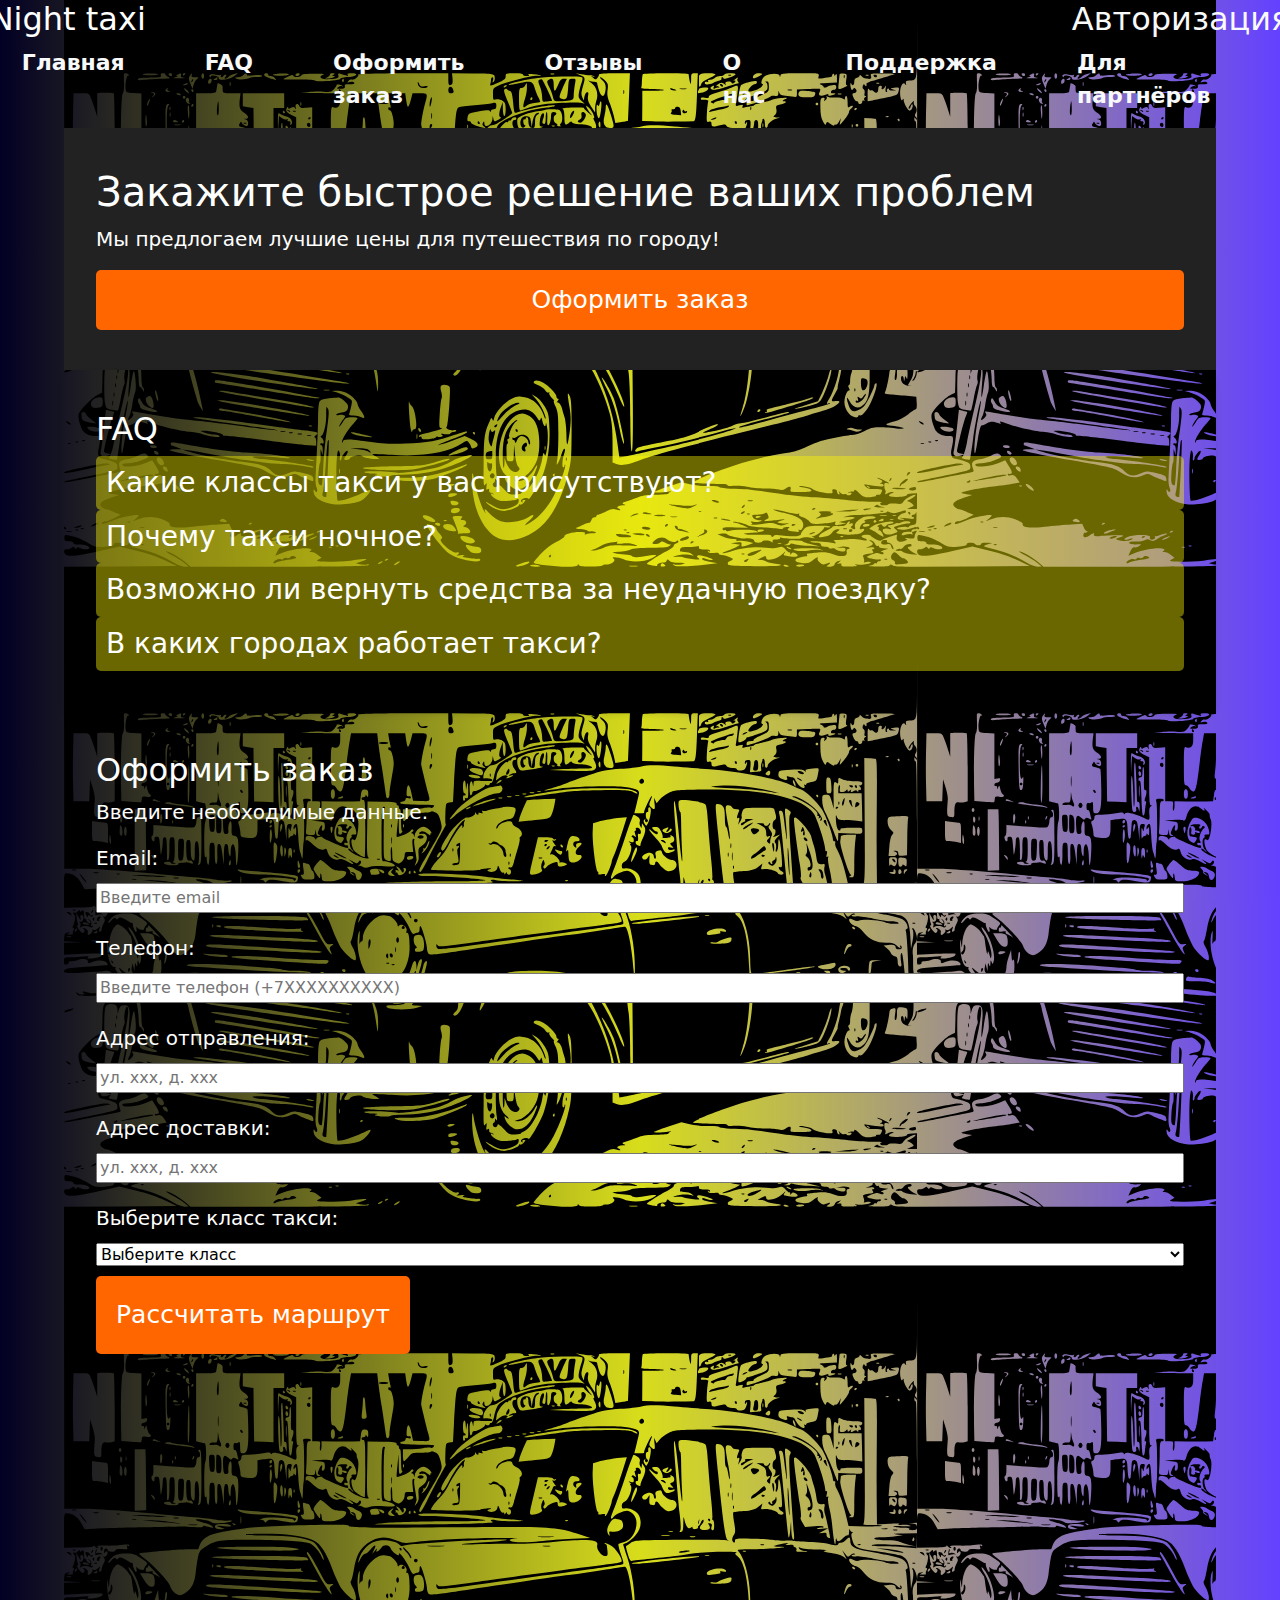
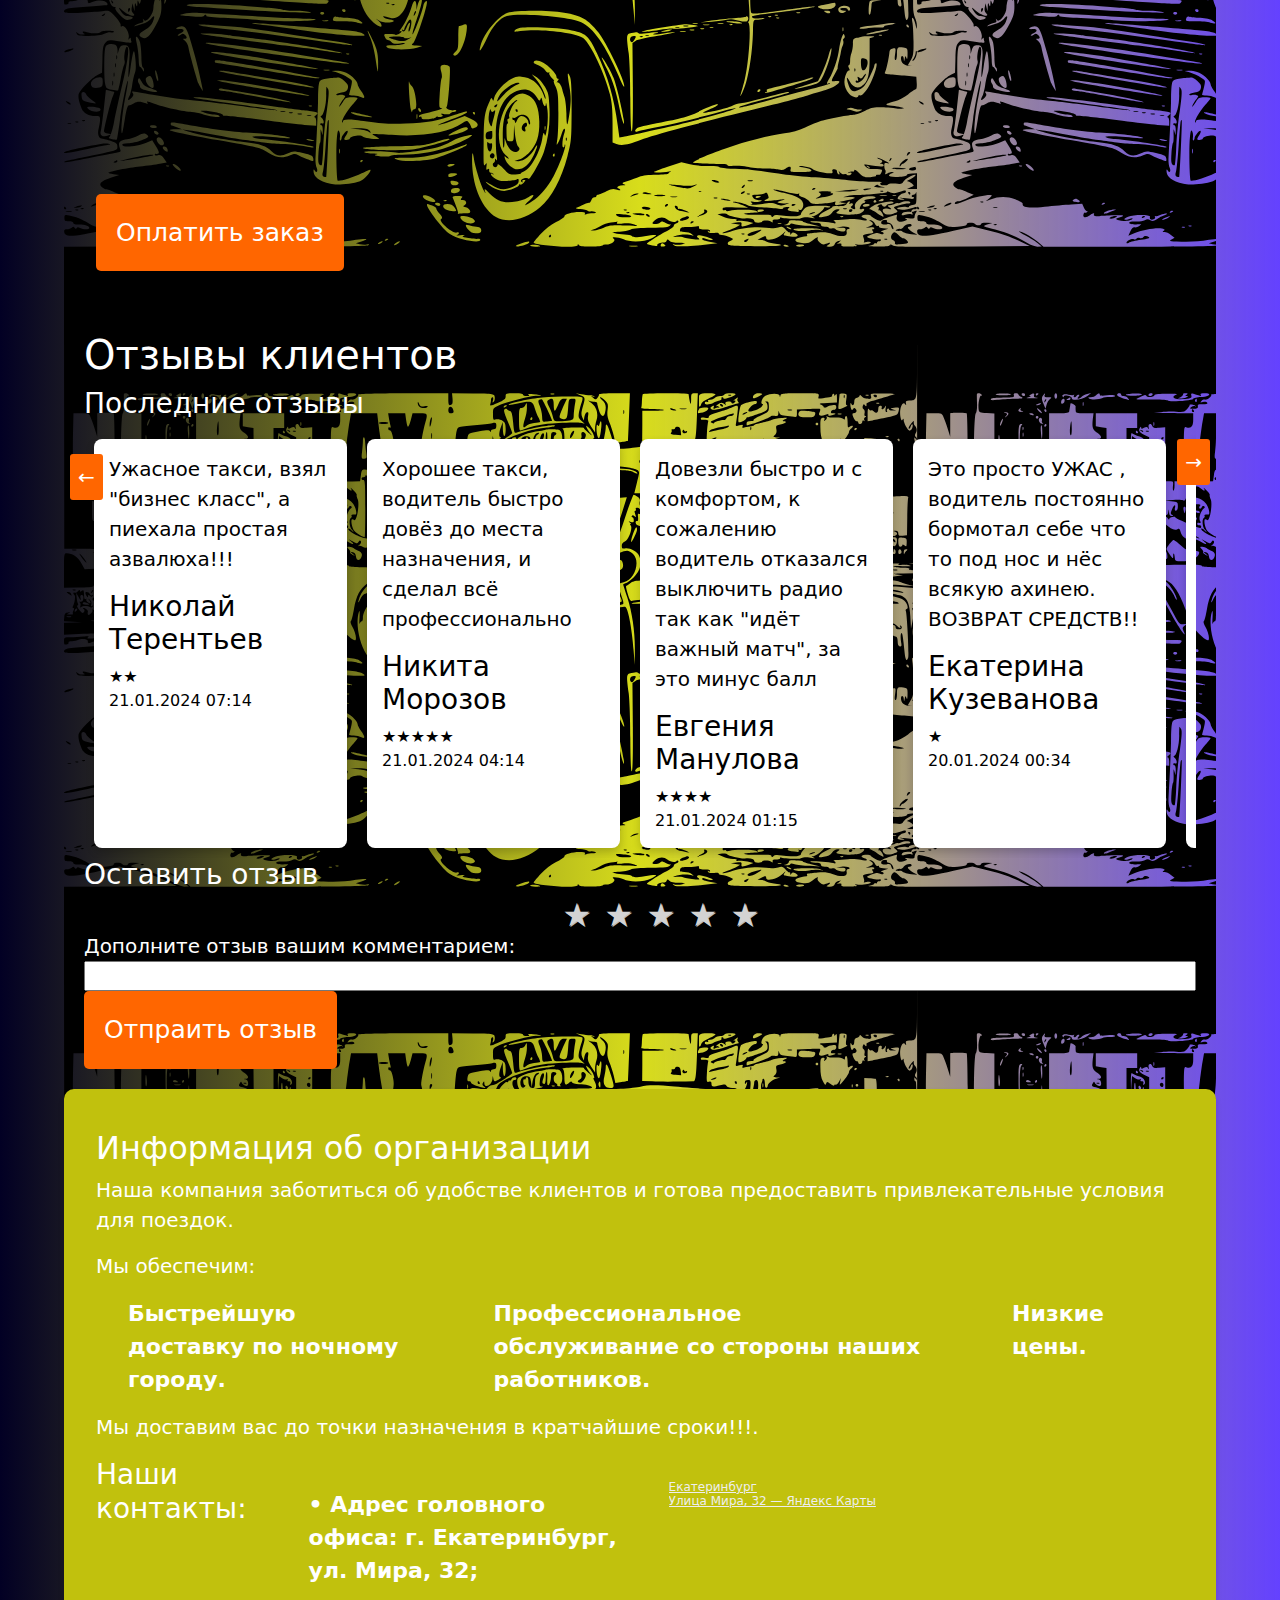
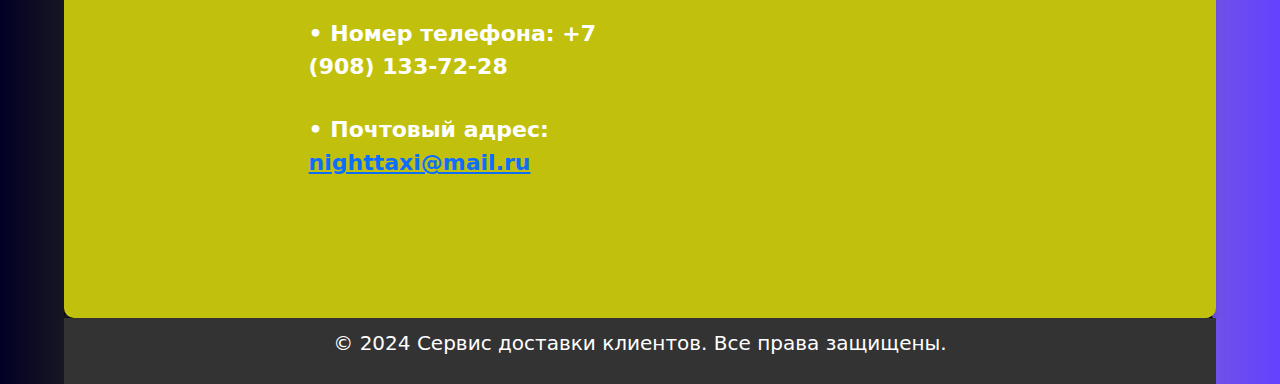
<file: index.html>
<!DOCTYPE html>
<html lang="en">
<head>
    <meta charset="UTF-8">
    <meta name="viewport" content="width=device-width, initial-scale=1.0">
    <meta http-equiv="Content-Type" content="text/html; charset=utf-8"/>
    <link rel="stylesheet" href="css/style.css"/>
    <link rel="stylesheet" href="https://cdnjs.cloudflare.com/ajax/libs/animate.css/4.1.1/animate.min.css" />
    <link href="https://cdn.jsdelivr.net/npm/bootstrap@5.3.3/dist/css/bootstrap.min.css" rel="stylesheet" integrity="sha384-QWTKZyjpPEjISv5WaRU9OFeRpok6YctnYmDr5pNlyT2bRjXh0JMhjY6hW+ALEwIH" crossorigin="anonymous">
    <script src="https://api-maps.yandex.ru/2.1/?lang=ru_RU&amp;apikey=4a158910-b4c9-42c3-a806-c6189350615d" type="text/javascript"></script>
    <script src="https://yandex.st/jquery/2.2.3/jquery.min.js" type="text/javascript"></script>
</head>
<body>
    <header>
        <div class="head">
            <div class="logo">
                <h2 class="animate__animated animate__bounceInLeft" >Night taxi</h2>
                <h2><a class="link-offset-2 link-light link-underline link-underline-opacity-0 animate__animated animate__bounceInRight" href="registration.html" id="auth-action" class="logout-button">Регистрация</a></h2>
            </div>
            <nav>
                <ul class="nav-links animate__animated animate__bounceInLeft">
                    <li><a class="link-offset-2 link-light link-underline link-underline-opacity-0" href="#home">Главная</a></li>
                    <li><a class="link-offset-2 link-light link-underline link-underline-opacity-0" href="#faq">FAQ</a></li>
                    <li><a class="link-offset-2 link-light link-underline link-underline-opacity-0" href="#order">Оформить заказ</a></li>
                    <li><a class="link-offset-2 link-light link-underline link-underline-opacity-0" href="#reviews">Отзывы</a></li>
                    <li><a class="link-offset-2 link-light link-underline link-underline-opacity-0" href="#about">О нас</a></li>
                    <li><a class="link-offset-2 link-light link-underline link-underline-opacity-0" href="support.html">Поддержка</a></li>
                    <li><a class="link-offset-2 link-light link-underline link-underline-opacity-0" href="partners.html">Для партнёров</a></li>
                </ul>
            </nav>
        </div>
    


        <section id="home">
            <div class="container">
                <h1 class="animate__animated animate__zoomIn" class="text_about_section">Закажите быстрое решение ваших проблем</h1>
                <p class="animate__animated animate__zoomIn">Мы предлогаем лучшие цены для путешествия по городу!</p>
                <a href="#order" class="btn">Оформить заказ</a>
            </div>
        </section>

        <section id="faq">
            <div class="container">
                <h2 class="text_about_section">FAQ</h2>
                <div class="faq-item">
                    <h3 class="question">Какие классы такси у вас присутствуют?</h3>
                    <div class="answer">
                        <p>Наша организация предлагает такси класса: "Эконом", "Комфорт", "Business", "Экспресс".</p>
                    </div>
                </div>
                <div class="faq-item">
                    <h3 class="question">Почему такси ночное?</h3>
                    <div class="answer">
                        <p>Время работы нашей организации осуществляется строго с 22:00 до 8:00 следующего дня.</p>
                    </div>
                </div>
                <div class="faq-item">
                    <h3 class="question">Возможно ли вернуть средства за неудачную поездку?</h3>
                    <div class="answer">
                        <p>
                            Да можно, для этого вам надо написать в поддержку, указать интересующий вопрос и описать проблему.
                        </p>
                    </div>
                </div>
                <div class="faq-item">
                    <h3 class="question">В каких городах работает такси?</h3>
                    <div class="answer">
                        <p>
                            Наша организация была открыта буквально вчера, поэтому работа сервиса осуществляется только в городе Екатеринбурге.
                        </p>
                    </div>
                </div>
            </div>
        </section>

        <section id="order">
            <div class="container">
                <h2 class="text_about_section">Оформить заказ</h2>
                <p class="questions-subtitle">Введите необходимые данные.</p>
                <div class-="order-items">
                    <!-- Форма заказа -->
                    <form id="order-form">
                        <!-- Поле email -->
                        <label for="order-email">Email:</label>
                        <input type="email" id="order-email" name="email" onchange="checkEmail();" placeholder="Введите email" required>
                        <div class="check"><span id="email"></span></div>
        
                        <!-- Поле телефона -->
                        <label for="phone">Телефон:</label>
                        <input type="tel" id="phone" name="phone" onchange="checkPhone();" placeholder="Введите телефон (+7XXXXXXXXXX)" required>
                        <div class="check"><span id="phone_Check"></span></div>
        
                        <!-- Поле адрес отправления -->
                        <label for="pickup-address">Адрес отправления:</label>
                        <input type="text" id="pickup-address" name="pickup" onchange="checkAuto(); checkAddr1();" placeholder="ул. xxx, д. xxx" required>
                        <div class="check"><span id="address_Check1"></span></div>
        
                        <!-- Поле адрес доставки -->
                        <label for="delivery-address">Адрес доставки:</label>
                        <input type="text" id="delivery-address" name="delivery" onchange="checkAuto(); checkAddr2();" placeholder="ул. xxx, д. xxx" required>
                        <div class="check"><span id="address_Check2"></span></div>
        
                        <!-- Выпадающий список с классами такси -->
                        <label for="taxi-class">Выберите класс такси:</label>
                        <select id="taxi-class" name="taxi-class" required>
                            <option disabled selected>Выберите класс</option>
                            <option>Эконом</option>
                            <option>Комфорт</option>
                            <option>Бизнес</option>
                            <option>Экспресс</option>
                        </select>
        
                        <!-- Кнопка отправки -->
                        <button type="button" id="calculate-route">Рассчитать маршрут</button>
                    </form>
        
                    <!-- Карта -->
                    <form id="map-form">
                        <div id="map"></div>
                        <div id="distance-output"></div>
                        <div id="price-output"></div>
                    </form>
        
                    <!-- Кнопка оплаты -->
                    <button type="button" id="payment">Оплатить заказ</button>
                </div> 
            </div>
        </section>
        

        <section id="reviews">
            <h1 class="text_about_section">Отзывы клиентов</h1>
            <h3 class="text_about_section">Последние отзывы</h3>
            <div id="review-list">
            <div class="review">
                <button id="scroll-left" class="scroll-btn">←</button>
                <div class="review-content">
                    <p class="review-text">
                        Ужасное такси, взял "бизнес класс", а пиехала простая азвалюха!!!
                    </p>
                    <div class="review-author">
                        <h3>Николай Терентьев</h3>
                    </div>
                    <div class="review-stars">
                        ★★
                    </div>
                    <div class="time">
                        21.01.2024 07:14
                    </div>
                </div>
            </div>
    
            <div class="review">
                <div class="review-content">
                    <p class="review-text">
                        Хорошее такси, водитель быстро довёз до места назначения, и сделал всё профессионально
                    </p>
                    <div class="review-author">
                        <h3>Никита Морозов</h3>
                    </div>
                    <div class="review-stars">
                        ★★★★★
                    </div>
                    <div class="time">
                        21.01.2024 04:14
                    </div>
                </div>
            </div>
    
            <div class="review">
                <div class="review-content">
                    <p class="review-text">
                        Довезли быстро и с комфортом, к сожалению водитель отказался выключить радио так как "идёт важный матч", за это минус балл
                    </p>
                    <div class="review-author">
                        <h3>Евгения Манулова</h3>
                    </div>
                    <div class="review-stars">
                        ★★★★
                    </div>
                    <div class="time">
                        21.01.2024 01:15
                    </div>
                </div>
            </div>
    
            <div class="review">
                <div class="review-content">
                    <p class="review-text">
                        Это просто УЖАС , водитель постоянно бормотал себе что то под нос и нёс всякую ахинею. ВОЗВРАТ СРЕДСТВ!!
                    </p>
                    <div class="review-author">
                        <h3>Екатерина Кузеванова</h3>
                    </div>
                    <div class="review-stars">
                        ★
                    </div>
                    <div class="time">
                        20.01.2024 00:34
                    </div>
                </div>
            </div>
    
            <div class="review">
                <div class="review-content">
                    <p class="review-text">
                        Ночное такси высший класс, незря про него аудиокнигу записали!!!
                    </p>
                    <div class="review-author">
                        <h3>Илья Давыдов</h3>
                    </div>
                    <div class="review-stars">
                        ★★★★★
                    </div>
                    <div class="time">
                        20.01.2024 00:00
                    </div>
                </div>
            </div>
            <button id="scroll-right" class="scroll-btn">→</button>
        </div>

        <div class="review-area"></div>
            <h3 class="text_about_section">Оставить отзыв</h3>
            <div class="rating-area">
                <input type="radio" id="star-5" name="rating" value="5">
                <label for="star-5" title="Оценка «5»"></label>	
                <input type="radio" id="star-4" name="rating" value="4">
                <label for="star-4" title="Оценка «4»"></label>    
                <input type="radio" id="star-3" name="rating" value="3">
                <label for="star-3" title="Оценка «3»"></label>  
                <input type="radio" id="star-2" name="rating" value="2">
                <label for="star-2" title="Оценка «2»"></label>    
                <input type="radio" id="star-1" name="rating" value="1">
                <label for="star-1" title="Оценка «1»"></label>
            </div>
            
                <label for="review">Дополните отзыв вашим комментарием:</label>
                <input type="text" id="text-area" name="text-area" onchange="checkAuto();" required>
            </div>

            <button type="button" id="submit-review" onclick="limitReviews(6);">Отпраить отзыв</button>
        </section>
        
        <section id="about" class="about_section">
            <div class="container">
                <h2 class="text_about_section">Информация об организации</h2>
                <div class="info">
                    <p class="text_about_section2">Наша компания
                        заботиться об удобстве клиентов и готова предоставить привлекательные условия для поездок. <br> </p>
                    <p class="text_about_section3"> Мы обеспечим: </p>
                    <ul class="text_about_section3">
                        <li>Быстрейшую доставку по ночному городу.</li>
                        <li>Профессиональное обслуживание со стороны наших работников.</li>
                        <li>Низкие цены.</li>
                    </ul>
                    <p class="text_about_section2">
                        Мы доставим вас до точки назначения в кратчайшие сроки!!!.
                    </p>
                    
                </div>
                
                <div class="contacts">
                    <h3>Наши контакты:</h3>
                    <ul class="contacts-text">
                        <li>
                            • Адрес головного офиса: г. Екатеринбург, ул. Мира, 32;
                        </li>
                        <li>
                            • Номер телефона: +7 (908) 133-72-28
                        </li>
                        <li>
                            • Почтовый адрес: 
                            <a href="mailto:nighttaxi@mail.ru">nighttaxi@mail.ru</a>
                        </li>
                    </ul>
                    <div id="map" style="position:relative;overflow:hidden;"><a href="https://yandex.ru/maps/54/yekaterinburg/?utm_medium=mapframe&utm_source=maps" style="color:#eee;font-size:12px;position:absolute;top:0px;">Екатеринбург</a><a href="https://yandex.ru/maps/54/yekaterinburg/house/ulitsa_mira_32/YkkYcAJgTkMEQFtsfXR1cXRhZw==/?ll=60.652279%2C56.840586&utm_medium=mapframe&utm_source=maps&z=16.89" style="color:#eee;font-size:12px;position:absolute;top:14px;">Улица Мира, 32 — Яндекс Карты</a><iframe src="https://yandex.ru/map-widget/v1/?ll=60.652279%2C56.840586&mode=whatshere&whatshere%5Bpoint%5D=60.649985%2C56.841154&whatshere%5Bzoom%5D=17&z=16.89" width="560" height="400" frameborder="1" allowfullscreen="true" style="position:relative;"></iframe></div>
                </div>   
            </div>
        </section>

        <div class="footer-copyright">
            <p>© 2024 Сервис доставки клиентов. Все права защищены.</p>
        </div>   
    </header>

    <script src="js/script.js"></script>
</body>
</html>
</file>
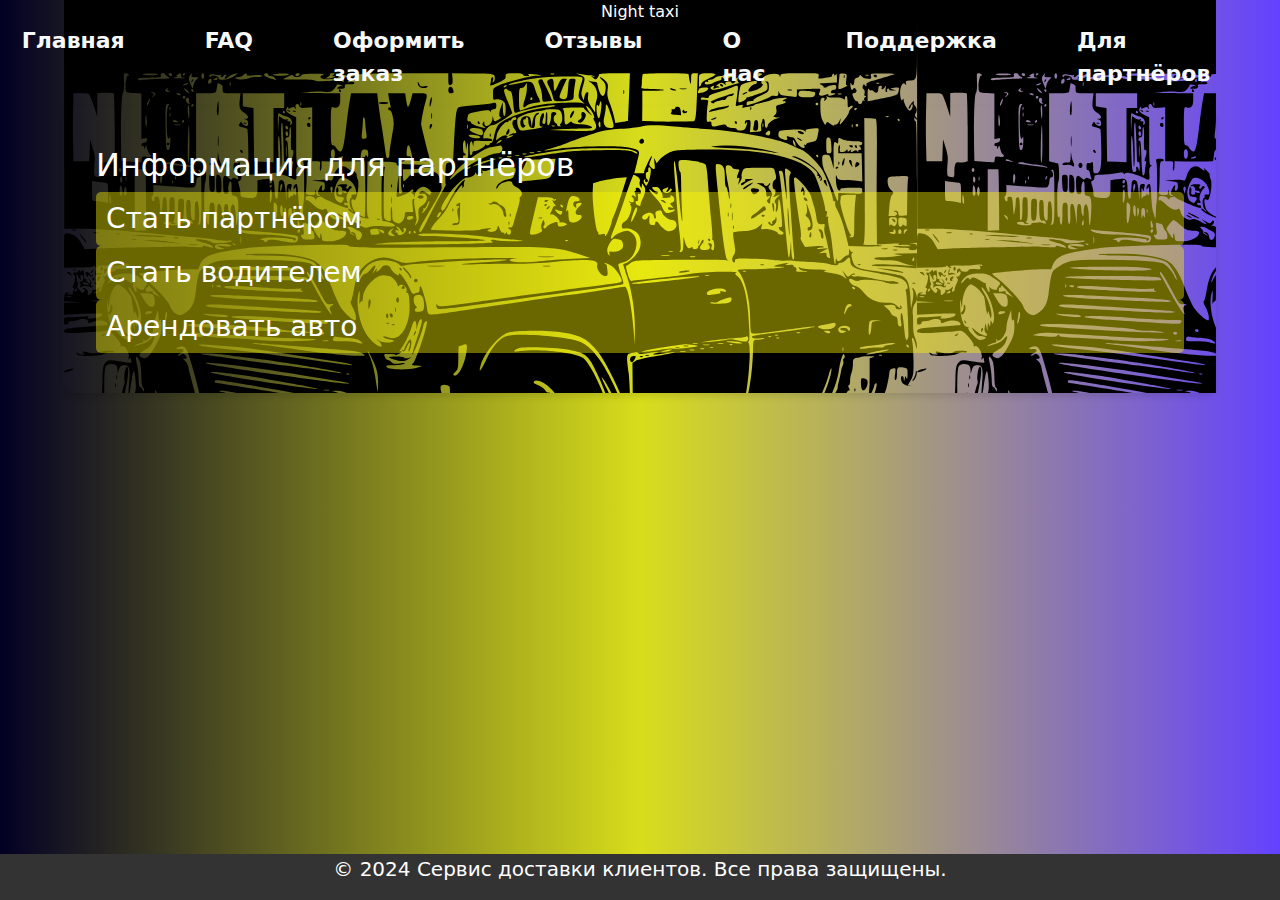
<file: partners.html>
<!DOCTYPE html>
<html lang="en">
<head>
    <meta charset="UTF-8">
    <meta name="viewport" content="width=device-width, initial-scale=1.0">
    <link rel="stylesheet" href="css/style.css"/>
    <link rel="stylesheet" href="https://cdnjs.cloudflare.com/ajax/libs/animate.css/4.1.1/animate.min.css" />
    <link href="https://cdn.jsdelivr.net/npm/bootstrap@5.3.3/dist/css/bootstrap.min.css" rel="stylesheet" integrity="sha384-QWTKZyjpPEjISv5WaRU9OFeRpok6YctnYmDr5pNlyT2bRjXh0JMhjY6hW+ALEwIH" crossorigin="anonymous">
    <title>Document</title>
</head>
<body>
    <header>
    <div class="head">
        <div class="logo animate__animated animate__tada">Night taxi</div>
        <nav>
            <ul class="nav-links animate__animated animate__bounceInLeft">
                <li><a class="link-offset-2 link-light link-underline link-underline-opacity-0" href="index.html#home">Главная</a></li>
                <li><a class="link-offset-2 link-light link-underline link-underline-opacity-0" href="index.html#faq">FAQ</a></li>
                <li><a class="link-offset-2 link-light link-underline link-underline-opacity-0" href="index.html#order">Оформить заказ</a></li>
                <li><a class="link-offset-2 link-light link-underline link-underline-opacity-0" href="index.html#reviews">Отзывы</a></li>
                <li><a class="link-offset-2 link-light link-underline link-underline-opacity-0" href="index.html#about">О нас</a></li>
                <li><a class="link-offset-2 link-light link-underline link-underline-opacity-0" href="support.html" target="_self">Поддержка</a></li>
                <li><a class="link-offset-2 link-light link-underline link-underline-opacity-0" href="partners.html" target="_self">Для партнёров</a></li>
            </ul>
        </nav>
    </div>
        <section id="partners">
            <div class="container">
                <h2 class="text_FAQ">Информация для партнёров</h2>
                <div class="faq-item">
                    <h3 class="question">Стать партнёром</h3>
                    <div class="answer">
                        <p>Условия для становления партнёром нашей организации ознакомьтесь с информациией
                            <a href="https://ya.ru/search/?text=такси+партнёрам&lr=54&search_source=yaru_desktop_common&search_domain=yaru">по ссылке.</a>
                        </p>
                        
                    </div>
                </div>
                <div class="faq-item">
                    <h3 class="question">Стать водителем</h3>
                    <div class="answer">
                        <p>Условия для становления водителем в нашей организации ознакомьтесь с информациией
                            <a href="https://ya.ru/search/?text=такси+водителям&lr=54&search_source=yaru_desktop_common&search_domain=yaru">по ссылке.</a>
                        </p>
                    </div>
                </div>
                <div class="faq-item">
                    <h3 class="question">Арендовать авто</h3>
                    <div class="answer">
                        <p>Условия для аренды автомобилей организации можно посмотереть
                            <a href="https://ya.ru/search/?text=такси+аренда+авто&lr=54&search_source=yaru_desktop_common&search_domain=yaru">по ссылке.</a>
                        </p>             
                    </div>
                </div>
            </div>
        </section>

        <div class="footer-copyright-sm">
            <p>© 2024 Сервис доставки клиентов. Все права защищены.</p>
        </div>
    </header> 

    <script src="js/script.js"></script>
</body>
</html>
</file>
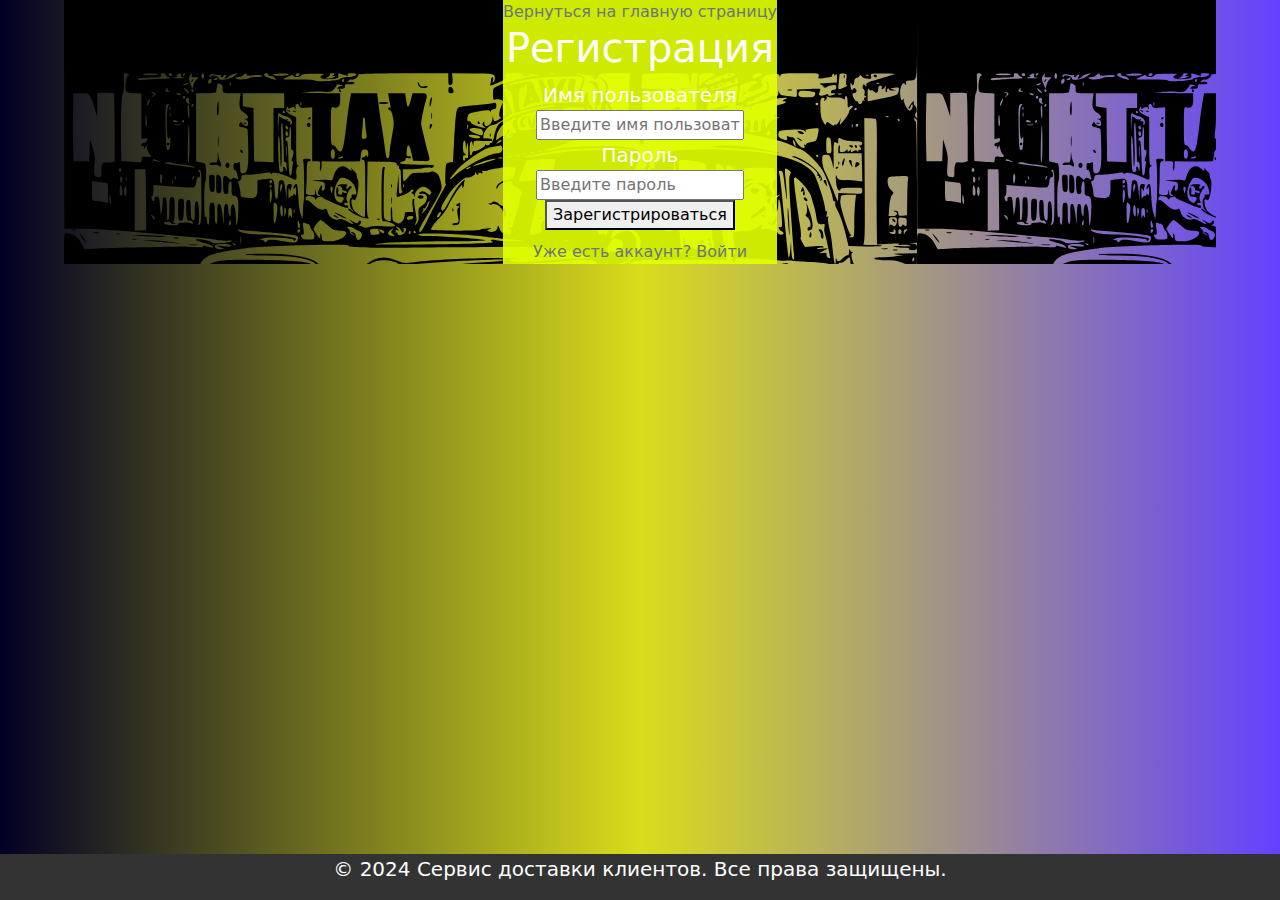
<file: registration.html>
<!DOCTYPE html>
<html lang="en">
<head>
    <meta charset="UTF-8">
    <meta name="viewport" content="width=device-width, initial-scale=1.0">
    <link rel="stylesheet" href="css/style.css"/>
    <link href="https://cdn.jsdelivr.net/npm/bootstrap@5.3.3/dist/css/bootstrap.min.css" rel="stylesheet" integrity="sha384-QWTKZyjpPEjISv5WaRU9OFeRpok6YctnYmDr5pNlyT2bRjXh0JMhjY6hW+ALEwIH" crossorigin="anonymous">
    <title>Document</title>
</head>
<body>
    <header>
        <div class="registr">
            <a class="link-offset-2 link-secondary link-underline link-underline-opacity-0" href="index.html">Вернуться на главную страницу</a>
            <h1 id="form-title">Регистрация</h1>
            <form id="auth-form">
                <label for="username">Имя пользователя</label>
                <input type="text" id="username" placeholder="Введите имя пользователя" required>
    
                <label for="password">Пароль</label>
                <input type="password" id="password" placeholder="Введите пароль" required>
    
                <button type="submit" id="submit-button">Зарегистрироваться</button>
            </form>
            <div class="toggle link-secondary link-underline link-underline-opacity-0" id="toggle-form">Уже есть аккаунт? Войти</div>
        </div>
    </header>

    <div class="footer-copyright-sm">
        <p>© 2024 Сервис доставки клиентов. Все права защищены.</p>
    </div> 

    <script src="js/script.js"></script>
</body>
</html>
</file>
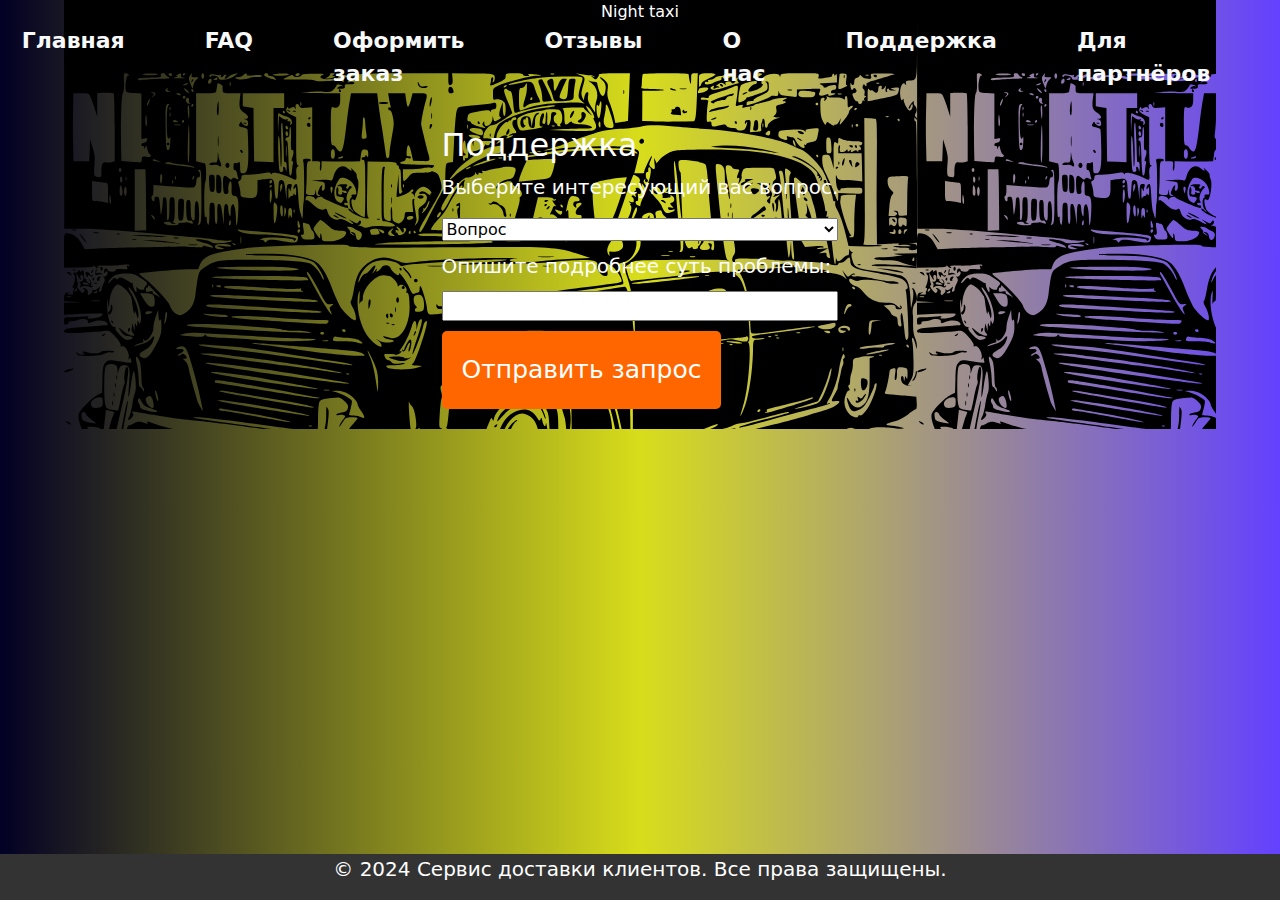
<file: support.html>
<!DOCTYPE html>
<html lang="en">
<head>
    <meta charset="UTF-8">
    <meta name="viewport" content="width=device-width, initial-scale=1.0">
    <link rel="stylesheet" href="css/style.css"/>
    <link rel="stylesheet" href="https://cdnjs.cloudflare.com/ajax/libs/animate.css/4.1.1/animate.min.css" />
    <link href="https://cdn.jsdelivr.net/npm/bootstrap@5.3.3/dist/css/bootstrap.min.css" rel="stylesheet" integrity="sha384-QWTKZyjpPEjISv5WaRU9OFeRpok6YctnYmDr5pNlyT2bRjXh0JMhjY6hW+ALEwIH" crossorigin="anonymous">
    <title>Document</title>
</head>
<body>
    <header>
    <div class="head">
        <div class="logo animate__animated animate__tada">Night taxi</div>
        <nav>
            <ul class="nav-links animate__animated animate__bounceInLeft">
                <li><a class="link-offset-2 link-light link-underline link-underline-opacity-0" href="index.html#home">Главная</a></li>
                <li><a class="link-offset-2 link-light link-underline link-underline-opacity-0" href="index.html#faq">FAQ</a></li>
                <li><a class="link-offset-2 link-light link-underline link-underline-opacity-0" href="index.html#order">Оформить заказ</a></li>
                <li><a class="link-offset-2 link-light link-underline link-underline-opacity-0" href="index.html#reviews">Отзывы</a></li>
                <li><a class="link-offset-2 link-light link-underline link-underline-opacity-0" href="index.html#about">О нас</a></li>
                <li><a class="link-offset-2 link-light link-underline link-underline-opacity-0" href="support.html" target="_self">Поддержка</a></li>
                <li><a class="link-offset-2 link-light link-underline link-underline-opacity-0" href="partners.html" target="_self">Для партнёров</a></li>
            </ul>
        </nav>
    </div>

    <section id="support">
        <div class="container">
            <h2>Поддержка</h2>
                <p class="questions-subtitle">Выберите интересующий вас вопрос.</p>
                    <form id="order-form">

                <select id="choice" name="choice" required>
                    <option disabled selected>Вопрос</option>
                    <option>Возврат средств</option>
                    <option>Отзыв о водителе или автомобиле</option>
                    <option>Технические проблемы</option>
                    <option>Безопасность</option>
                    <option>Другое</option>
                </select>

                    <!-- Поле имени -->
                <label for="order-name">Опишите подробнее суть проблемы:</label>
                <input type="textarea" id="text-area" name="text-area" onchange="checkAuto();" required>
                

                <!-- Кнопка отправки -->
                <button type="submit" id="sup">Отправить запрос</button>
            </form>
        </div>
    </section>
    <div class="footer-copyright-sm">
        <p>© 2024 Сервис доставки клиентов. Все права защищены.</p>
    </div>
</header>

    <script src="js/script.js"></script>
</body>
</html>
</file>
<file: css/style.css>
body, html {
    padding: 0;
	margin: 0;
    box-sizing: border-box;
    width: 100%;
    height: 100%;
    background: rgb(2,0,36);
    background: linear-gradient(90deg, rgba(2,0,36,1) 0%, rgba(216,221,27,1) 50%, rgba(47,0,255,0.7450629910167192) 100%);

}

p, label{
    font-size: 20px;
}

ul {
    list-style-type: none;
    display: flex;
}

ul li {
    font-size: 22px;
    margin-right: 80px;
    font-weight: 600;
}

header {
    display: flex;
    margin: auto; 
    flex-direction: column;
    justify-content: center;
    align-items: center;
    width: 90vw; 
    height: auto;
    background-image: url(../img/taxi.svg);
    color: white;
}

.head {
    display: flex;
    justify-content: space-between;
    flex-direction: column;
    align-items: center;
}

.logo {
    display: flex;
    justify-content: space-around;
    align-items: center;
    width: 100%;
}

.logo h2:first-child {
    margin-right: auto;
}

.logo h2:last-child a {
    margin-left: auto; 
    color: #fff;
    text-decoration: none;
}

.nav-links{
    justify-content: space-around;
}

.container {
    width: 100%;
    margin: 0 auto;
    padding: 20px;
    display: flex;
    flex-direction: column;
}

#home {
    background-color: #222;
    color: white;
    padding: 20px 20px;
    display: flex;
    flex-direction: column;
    width: 100%;
}

#home .btn {
    background-color: #ff6600;
    color: white;
    text-decoration: none;
    padding: 10px 20px;
    border-radius: 5px;
    font-size: 25px;
    transition: background-color 0.3s ease;
}

#home .btn:hover {
    background-color: #e55a00;
}

#faq, #partners {
    display: flex;
    flex-direction: column;
    align-items: center;
    width: 100%;
    height: auto;
    padding: 20px 20px;
    border-radius: 10px;
    box-shadow: 0 4px 6px rgba(0, 0, 0, 0.1);
}

.faq-item {
    display: flex;
    flex-direction: column;
    width: 100%;
}
.answer {
    display: none;
    margin-top: 10px;
    padding: 10px;
    background-color: #120007;
    color: white;
    border: 1px solid #ddd;
    border-radius: 5px;
    transition: all 0.3s ease;
}

.answer.visible {
    display: block;
}

.question {
    cursor: pointer;
    margin: 0;
    padding: 10px;
    background-color: #fff7006a;
    color: white;
    border-radius: 5px;
    user-select: none;
    transition: background-color 0.3s ease;
}

.question:hover {
    background-color: #0056b3;
}

#order {
    display: flex;
    justify-content: center;
    width: 100%;
    align-items: flex-start;
    padding: 20px 20px;
    gap: 20px;
}

.order-items {
    display: flex;
    align-items: center;
    justify-content: space-between;
}
#order-form {
    flex: 1;
    display: flex;
    flex-direction: column;
    gap: 10px;
}

#map-form {
    flex: 4; 
    display: flex;
    flex-direction: column;
    align-items: center;
    gap: 10px;
}

#payment, #submit-review, #calculate-route, #sup {
    align-self: flex-start;
    padding: 20px 20px;
    background-color: #ff6600;
    color: white;
    border: none;
    border-radius: 5px;
    font-size: 25px;
    cursor: pointer;
    transition: background-color 0.3s ease;
}

#payment:hover, #submit-review:hover, #calculate-route:hover, #sup:hover {
    background-color: #e55a00;
}

#reviews-container {
    display: flex;
    align-items: center;
    position: relative;
    overflow: hidden;
}

#reviews {
    width: 100%;
    display: flex;
    flex-direction: column;
    padding: 20px 20px;
}

#review-list {
    display: flex;
    gap: 20px;
    overflow-x: auto;
    scroll-behavior: smooth;
    padding: 10px;
    width: 100%;
    color: black;
}

.review-area {
    display: flex;
    align-items: center;
}

.review {
    flex: 0 0 calc(25% - 20px); /* Каждый отзыв занимает 25% ширины контейнера */
    box-shadow: 0 4px 8px rgba(0, 0, 0, 0.2);
    padding: 15px;
    border-radius: 8px;
    background-color: #fff;
    transition: transform 0.3s ease;
    min-width: 200px; /* Минимальная ширина отзывов */
}

.scroll-btn {
    background-color: #ff6600;
    color: #fff;
    border: none;
    padding: 8px; 
    border-radius: 3px;
    font-size: 20px;
    cursor: pointer;
    position: absolute;
    z-index: 10;
}

#scroll-left {
    left: 70px;
}

#scroll-right {
    right: 70px;
}

#about {
    display: flex;
    flex-direction: column;
    width: 100%;
    background-color: rgb(193, 193, 13);
    padding: 20px 20px;
    border-radius: 10px;
    box-shadow: 0 4px 6px rgba(0, 0, 0, 0.1);
}

.contacts {
    display: flex;
    justify-content: space-around;
    
}

.contacts-text {
    display: flex;
    flex-direction: column;
    margin: 15px;
    align-items: center;
}

.contacts-text li {
    margin: 15px;

}

.footer-copyright {
    position: relative;
    width: 100%;
    background-color: #333;
    color: #fff;
    text-align: center;
    padding: 10px 20px;
    font-size: 14px;
}

.footer-copyright-sm {
    position: absolute;
    bottom: 0;
    left: 0;
    width: 100%;
    background-color: #333;
    color: #fff;
    text-align: center;
    font-size: 14px;
}

.footer-contacts ul {
    list-style: none;
    padding: 0;
}

.footer-contacts ul li {
    margin-bottom: 10px;
}

.footer-copyright {
    background-color: #333;
    color: #fff;
    text-align: center;
    padding: 10px;
    font-size: 14px;
}

.rating-area {
    background-color: black;
	overflow: hidden;
	width: 265px;
	margin: 0 auto;
}
.rating-area:not(:checked) > input {
	display: none;
}
.rating-area:not(:checked) > label {
	float: right;
	width: 42px;
	padding: 0;
	cursor: pointer;
	font-size: 32px;
	line-height: 32px;
	color: lightgrey;
	text-shadow: 1px 1px #bbb;
}
.rating-area:not(:checked) > label:before {
	content: '★';
}
.rating-area > input:checked ~ label {
	color: gold;
	text-shadow: 1px 1px #c60;
}
.rating-area:not(:checked) > label:hover,
.rating-area:not(:checked) > label:hover ~ label {
	color: gold;
}
.rating-area > input:checked + label:hover,
.rating-area > input:checked + label:hover ~ label,
.rating-area > input:checked ~ label:hover,
.rating-area > input:checked ~ label:hover ~ label,
.rating-area > label:hover ~ input:checked ~ label {
	color: gold;
	text-shadow: 1px 1px goldenrod;
}
.rate-area > label:active {
	position: relative;
}

.toggle {
    text-align: center;
    margin-top: 10px;
    color: #007bff;
    cursor: pointer;
}
.toggle:hover {
    text-decoration: underline;
}

#map { 
    width: 100%; 
    height: 400px; 
    margin-top: 20px; 
}
.form-group {
    margin-bottom: 15px;
}
.form-group label {
    display: block;
    margin-bottom: 5px;
}
.form-group input {
    width: 100%;
    padding: 8px;
    box-sizing: border-box;
}

.registr {
    display: flex;
    flex-direction: column;
    justify-content: center;
    align-items: center;
    background-color: rgba(225, 255, 0, 0.918);
}
#auth-form{
    display: flex;
    flex-direction: column;
    align-items: center;
}


@media screen and (max-width: 1200px) {
    .container {
        padding: 15px;
    }

    ul li {
        font-size: 18px;
        margin-right: 20px;
    }

    header {
        padding: 15px;
    }
}

@media screen and (max-width: 992px) {
    .logo {
        flex-direction: column;
        align-items: center;
    }

    ul {
        flex-direction: column;
        align-items: center;
    }

    ul li {
        margin: 10px 0;
    }

    header {
        padding: 10px;
    }

    .contacts{
        justify-content: center;
        flex-direction: column;
        align-items: center;
    }

    input, select {
        height: 34px;
    }

    #map{
        height: auto;
    }

    .footer-copyright-sm {
        position: relative;
        padding: 10px 20px;
    }
}

@media screen and (max-width: 768px) {
    body {
        font-size: 14px;
    }

    header {
        text-align: center;
        padding: 10px;
    }

    h1 {
        font-size: 1.8rem;
    }

    .nav-links {
        display: flex;
        flex-direction: column;
        align-items: center;
    }

    ul li {
        font-size: 24px;
    }
    .btn {
        font-size: 20px;
        padding: 8px 12px;
    }

    .contacts{
        justify-content: center;
        flex-direction: column;
    }

    input, select {
        height: 40px;
    }

    #map{
        height: auto;
    }

    .footer-copyright-sm {
        position: relative;
        padding: 10px 20px;
    }
}
</file>
